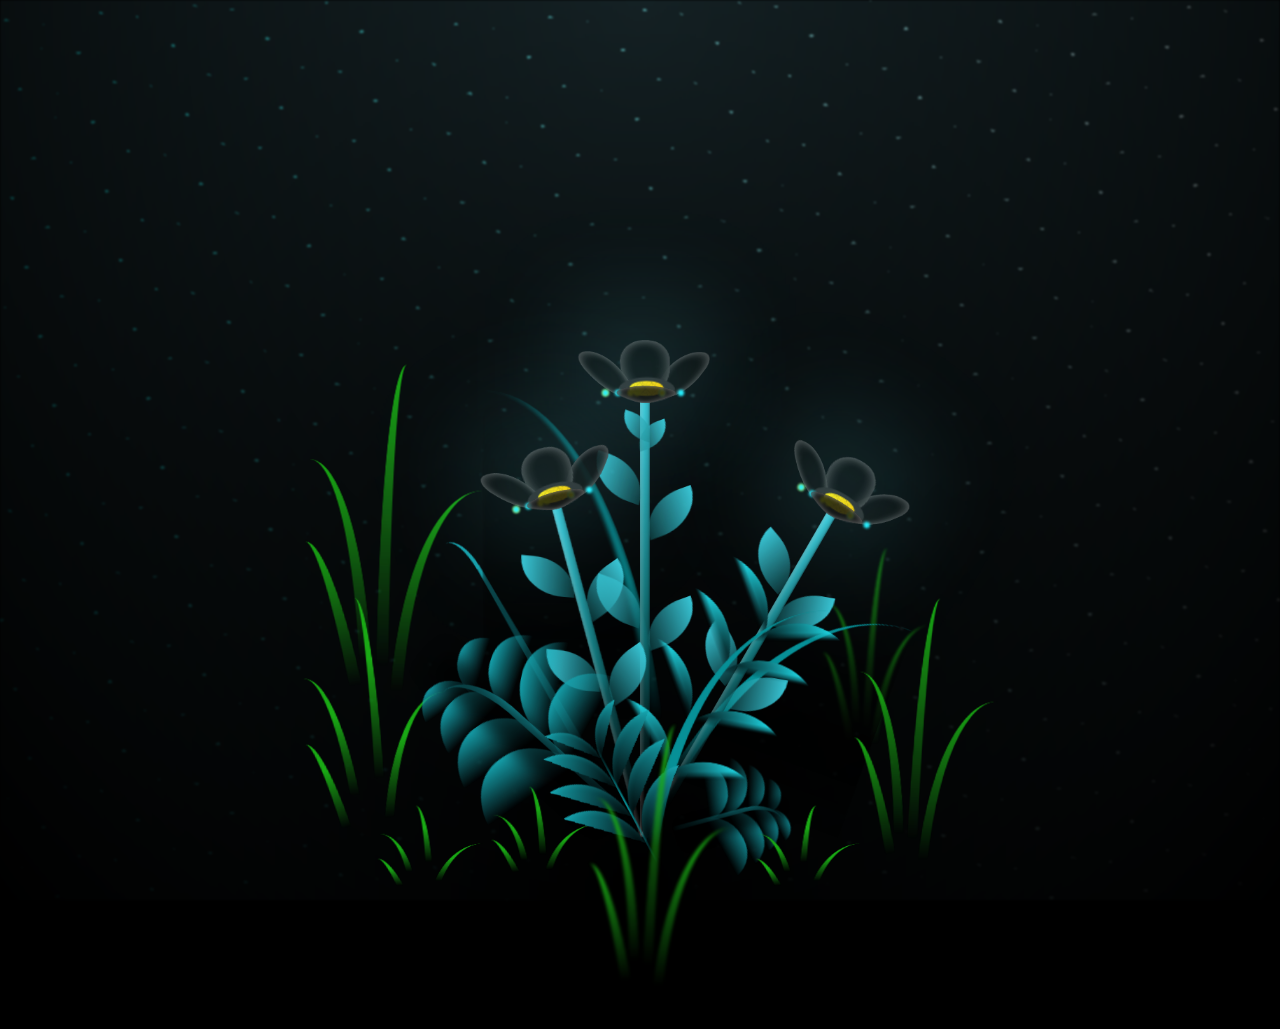
<file: cuerpo.html>
<!DOCTYPE html>
<html lang="en">
<head>
  <meta charset="UTF-8">
      <link rel="stylesheet" href="estilos.css">
      <link rel="icon" type="image/png" href="imagenes/stitch.jpg">

  <meta name="viewport" content="width=device-width, initial-scale=1.0">
  <title>Feliz Cumpleaños ❤️</title>
</head>
<body class="not-loaded">
  
             <div class="night"></div>
        <div class="flowers">
          <div class="flower flower--1">
            <div class="flower__leafs flower__leafs--1">
              <div class="flower__leaf flower__leaf--1"></div>
              <div class="flower__leaf flower__leaf--2"></div>
              <div class="flower__leaf flower__leaf--3"></div>
              <div class="flower__leaf flower__leaf--4"></div>
              

              <div class="flower__white-circle"></div>
      
              <div class="flower__light flower__light--1"></div>
              <div class="flower__light flower__light--2"></div>
              <div class="flower__light flower__light--3"></div>
              <div class="flower__light flower__light--4"></div>
              <div class="flower__light flower__light--5"></div>
              <div class="flower__light flower__light--6"></div>
              <div class="flower__light flower__light--7"></div>
              <div class="flower__light flower__light--8"></div>
      
            </div>
            <div class="flower__line">
              <div class="flower__line__leaf flower__line__leaf--1"></div>
              <div class="flower__line__leaf flower__line__leaf--2"></div>
              <div class="flower__line__leaf flower__line__leaf--3"></div>
              <div class="flower__line__leaf flower__line__leaf--4"></div>
              <div class="flower__line__leaf flower__line__leaf--5"></div>
              <div class="flower__line__leaf flower__line__leaf--6"></div>
            </div>
          </div>
      
          <div class="flower flower--2">
            <div class="flower__leafs flower__leafs--2">
              <div class="flower__leaf flower__leaf--1"></div>
              <div class="flower__leaf flower__leaf--2"></div>
              <div class="flower__leaf flower__leaf--3"></div>
              <div class="flower__leaf flower__leaf--4"></div>
              <div class="flower__white-circle"></div>
      
              <div class="flower__light flower__light--1"></div>
              <div class="flower__light flower__light--2"></div>
              <div class="flower__light flower__light--3"></div>
              <div class="flower__light flower__light--4"></div>
              <div class="flower__light flower__light--5"></div>
              <div class="flower__light flower__light--6"></div>
              <div class="flower__light flower__light--7"></div>
              <div class="flower__light flower__light--8"></div>
      
            </div>
            <div class="flower__line">
              <div class="flower__line__leaf flower__line__leaf--1"></div>
              <div class="flower__line__leaf flower__line__leaf--2"></div>
              <div class="flower__line__leaf flower__line__leaf--3"></div>
              <div class="flower__line__leaf flower__line__leaf--4"></div>
            </div>
          </div>
      
          <div class="flower flower--3">
            <div class="flower__leafs flower__leafs--3">
              <div class="flower__leaf flower__leaf--1"></div>
              <div class="flower__leaf flower__leaf--2"></div>
              <div class="flower__leaf flower__leaf--3"></div>
              <div class="flower__leaf flower__leaf--4"></div>
              <div class="flower__white-circle"></div>
      
              <div class="flower__light flower__light--1"></div>
              <div class="flower__light flower__light--2"></div>
              <div class="flower__light flower__light--3"></div>
              <div class="flower__light flower__light--4"></div>
              <div class="flower__light flower__light--5"></div>
              <div class="flower__light flower__light--6"></div>
              <div class="flower__light flower__light--7"></div>
              <div class="flower__light flower__light--8"></div>
      
            </div>
            <div class="flower__line">
              <div class="flower__line__leaf flower__line__leaf--1"></div>
              <div class="flower__line__leaf flower__line__leaf--2"></div>
              <div class="flower__line__leaf flower__line__leaf--3"></div>
              <div class="flower__line__leaf flower__line__leaf--4"></div>
            </div>
          </div>
      
          <div class="grow-ans" style="--d:1.2s">
            <div class="flower__g-long">
              <div class="flower__g-long__top"></div>
              <div class="flower__g-long__bottom"></div>
            </div>
          </div>
      
          <div class="growing-grass">
            <div class="flower__grass flower__grass--1">
              <div class="flower__grass--top"></div>
              <div class="flower__grass--bottom"></div>
              <div class="flower__grass__leaf flower__grass__leaf--1"></div>
              <div class="flower__grass__leaf flower__grass__leaf--2"></div>
              <div class="flower__grass__leaf flower__grass__leaf--3"></div>
              <div class="flower__grass__leaf flower__grass__leaf--4"></div>
              <div class="flower__grass__leaf flower__grass__leaf--5"></div>
              <div class="flower__grass__leaf flower__grass__leaf--6"></div>
              <div class="flower__grass__leaf flower__grass__leaf--7"></div>
              <div class="flower__grass__leaf flower__grass__leaf--8"></div>
              <div class="flower__grass__overlay"></div>
            </div>
          </div>
      
          <div class="growing-grass">
            <div class="flower__grass flower__grass--2">
              <div class="flower__grass--top"></div>
              <div class="flower__grass--bottom"></div>
              <div class="flower__grass__leaf flower__grass__leaf--1"></div>
              <div class="flower__grass__leaf flower__grass__leaf--2"></div>
              <div class="flower__grass__leaf flower__grass__leaf--3"></div>
              <div class="flower__grass__leaf flower__grass__leaf--4"></div>
              <div class="flower__grass__leaf flower__grass__leaf--5"></div>
              <div class="flower__grass__leaf flower__grass__leaf--6"></div>
              <div class="flower__grass__leaf flower__grass__leaf--7"></div>
              <div class="flower__grass__leaf flower__grass__leaf--8"></div>
              <div class="flower__grass__overlay"></div>
            </div>
          </div>
      
          <div class="grow-ans" style="--d:2.4s">
            <div class="flower__g-right flower__g-right--1">
              <div class="leaf"></div>
            </div>
          </div>
      
          <div class="grow-ans" style="--d:2.8s">
            <div class="flower__g-right flower__g-right--2">
              <div class="leaf"></div>
            </div>
          </div>
      
          <div class="grow-ans" style="--d:2.8s">
            <div class="flower__g-front">
              <div class="flower__g-front__leaf-wrapper flower__g-front__leaf-wrapper--1">
                <div class="flower__g-front__leaf"></div>
              </div>
              <div class="flower__g-front__leaf-wrapper flower__g-front__leaf-wrapper--2">
                <div class="flower__g-front__leaf"></div>
              </div>
              <div class="flower__g-front__leaf-wrapper flower__g-front__leaf-wrapper--3">
                <div class="flower__g-front__leaf"></div>
              </div>
              <div class="flower__g-front__leaf-wrapper flower__g-front__leaf-wrapper--4">
                <div class="flower__g-front__leaf"></div>
              </div>
              <div class="flower__g-front__leaf-wrapper flower__g-front__leaf-wrapper--5">
                <div class="flower__g-front__leaf"></div>
              </div>
              <div class="flower__g-front__leaf-wrapper flower__g-front__leaf-wrapper--6">
                <div class="flower__g-front__leaf"></div>
              </div>
              <div class="flower__g-front__leaf-wrapper flower__g-front__leaf-wrapper--7">
                <div class="flower__g-front__leaf"></div>
              </div>
              <div class="flower__g-front__leaf-wrapper flower__g-front__leaf-wrapper--8">
                <div class="flower__g-front__leaf"></div>
              </div>
              <div class="flower__g-front__line"></div>
            </div>
          </div>
      
          <div class="grow-ans" style="--d:3.2s">
            <div class="flower__g-fr">
              <div class="leaf"></div>
              <div class="flower__g-fr__leaf flower__g-fr__leaf--1"></div>
              <div class="flower__g-fr__leaf flower__g-fr__leaf--2"></div>
              <div class="flower__g-fr__leaf flower__g-fr__leaf--3"></div>
              <div class="flower__g-fr__leaf flower__g-fr__leaf--4"></div>
              <div class="flower__g-fr__leaf flower__g-fr__leaf--5"></div>
              <div class="flower__g-fr__leaf flower__g-fr__leaf--6"></div>
              <div class="flower__g-fr__leaf flower__g-fr__leaf--7"></div>
              <div class="flower__g-fr__leaf flower__g-fr__leaf--8"></div>
            </div>
          </div>
      
          <div class="long-g long-g--0">
            <div class="grow-ans" style="--d:3s">
              <div class="leaf leaf--0"></div>
            </div>
            <div class="grow-ans" style="--d:2.2s">
              <div class="leaf leaf--1"></div>
            </div>
            <div class="grow-ans" style="--d:3.4s">
              <div class="leaf leaf--2"></div>
            </div>
            <div class="grow-ans" style="--d:3.6s">
              <div class="leaf leaf--3"></div>
            </div>
          </div>
      
          <div class="long-g long-g--1">
            <div class="grow-ans" style="--d:3.6s">
              <div class="leaf leaf--0"></div>
            </div>
            <div class="grow-ans" style="--d:3.8s">
              <div class="leaf leaf--1"></div>
            </div>
            <div class="grow-ans" style="--d:4s">
              <div class="leaf leaf--2"></div>
            </div>
            <div class="grow-ans" style="--d:4.2s">
              <div class="leaf leaf--3"></div>
            </div>
          </div>
      
          <div class="long-g long-g--2">
            <div class="grow-ans" style="--d:4s">
              <div class="leaf leaf--0"></div>
            </div>
            <div class="grow-ans" style="--d:4.2s">
              <div class="leaf leaf--1"></div>
            </div>
            <div class="grow-ans" style="--d:4.4s">
              <div class="leaf leaf--2"></div>
            </div>
            <div class="grow-ans" style="--d:4.6s">
              <div class="leaf leaf--3"></div>
            </div>
          </div>
      
          <div class="long-g long-g--3">
            <div class="grow-ans" style="--d:4s">
              <div class="leaf leaf--0"></div>
            </div>
            <div class="grow-ans" style="--d:4.2s">
              <div class="leaf leaf--1"></div>
            </div>
            <div class="grow-ans" style="--d:3s">
              <div class="leaf leaf--2"></div>
            </div>
            <div class="grow-ans" style="--d:3.6s">
              <div class="leaf leaf--3"></div>
            </div>
          </div>
      
          <div class="long-g long-g--4">
            <div class="grow-ans" style="--d:4s">
              <div class="leaf leaf--0"></div>
            </div>
            <div class="grow-ans" style="--d:4.2s">
              <div class="leaf leaf--1"></div>
            </div>
            <div class="grow-ans" style="--d:3s">
              <div class="leaf leaf--2"></div>
            </div>
            <div class="grow-ans" style="--d:3.6s">
              <div class="leaf leaf--3"></div>
            </div>
          </div>
      
          <div class="long-g long-g--5">
            <div class="grow-ans" style="--d:4s">
              <div class="leaf leaf--0"></div>
            </div>
            <div class="grow-ans" style="--d:4.2s">
              <div class="leaf leaf--1"></div>
            </div>
            <div class="grow-ans" style="--d:3s">
              <div class="leaf leaf--2"></div>
            </div>
            <div class="grow-ans" style="--d:3.6s">
              <div class="leaf leaf--3"></div>
            </div>
          </div>
      
          <div class="long-g long-g--6">
            <div class="grow-ans" style="--d:4.2s">
              <div class="leaf leaf--0"></div>
            </div>
            <div class="grow-ans" style="--d:4.4s">
              <div class="leaf leaf--1"></div>
            </div>
            <div class="grow-ans" style="--d:4.6s">
              <div class="leaf leaf--2"></div>
            </div>
            <div class="grow-ans" style="--d:4.8s">
              <div class="leaf leaf--3"></div>
            </div>
          </div>
      
          <div class="long-g long-g--7">
            <div class="grow-ans" style="--d:3s">
              <div class="leaf leaf--0"></div>
            </div>
            <div class="grow-ans" style="--d:3.2s">
              <div class="leaf leaf--1"></div>
            </div>
            <div class="grow-ans" style="--d:3.5s">
              <div class="leaf leaf--2"></div>
            </div>
            <div class="grow-ans" style="--d:3.6s">
              <div class="leaf leaf--3"></div>
            </div>
          </div>
        </div>
      

    <div class="main-content">
    <h1 class="birthday-title">¡Feliz Cumpleaños Mi Cami Belén❤️!</h1>
    
    <div class="message">
      <p>En este día tan especial, quiero recordarte lo importante que eres para mí. Cada momento a tu lado es un regalo, y hoy quiero celebrarte por la persona maravillosa que eres.</p>
      <p>Espero que disfrutes este pequeño detalle que preparé con todo mi cariño.</p>
      <p>Con todo mi amor,<br>Tu novio</p>
    </div>
    
    <h2>Momentos Especiales....😊</h2>
    <div class="gallery">
      <div class="gallery-item">
        <img src="floppy.jpg" alt="Floppy">
        <div class="gallery-caption">Mi razón de sonreír</div>
      </div>
      <div class="gallery-item">
        <img src="flooo.jpg" alt="Floppy pequeño">
        <div class="gallery-caption">Con su compañero fiel</div>
      </div>
      <div class="gallery-item">
        <img src="cami.jpg" alt="Ariana y Cami + Floppy de pequeños">
        <div class="gallery-caption">Dos ángeles juntas</div>
      </div>
      <div class="gallery-item">
        <img src="cumpleCami.jpg" alt="Cumpleaños 19 de Cami">
        <div class="gallery-caption">Con su compañero fiel</div>
      </div>
      <div class="gallery-item">
        <img src="flo elegante.jpg" alt="15 años de Cami">
        <div class="gallery-caption">Dos ángeles juntas</div>
      </div>
    </div>
    
    <div class="message">
      <p>Gracias por ser mi compañera, mi apoyo y mi mayor alegría. Que este año que comienza esté lleno de bendiciones, amor y felicidad.</p>
      <p>Te amo más de lo que las palabras pueden expresar.</p>
    </div>
  </div>

  <script>
    // Animación de entrada para el contenido
    document.addEventListener('DOMContentLoaded', () => {
      const mainContent = document.querySelector('.main-content');
      mainContent.style.animation = "fadeIn 1.5s";
    });
  </script>
      </body>
</html>  
   

</html>
</file>
<file: estilos.css>
*,
*::after,
*::before {
  padding: 0;
  margin: 0;
  box-sizing: border-box;
}

:root {
  --dark-color: #000;
}

body {
  display: flex;
  align-items: flex-end;
  justify-content: center;
  min-height: 100vh;
  background-color: var(--dark-color);
  overflow: hidden;
  perspective: 1000px;
}

.night {
  position: fixed;
  left: 50%;
  top: 0;
  transform: translateX(-50%);
  width: 100%;
  height: 100%;
  filter: blur(0.1vmin);
  background-image: radial-gradient(ellipse at top, transparent 0%, var(--dark-color)), radial-gradient(ellipse at bottom, var(--dark-color), rgba(145, 233, 255, 0.2)), repeating-linear-gradient(220deg, black 0px, black 19px, transparent 19px, transparent 22px), repeating-linear-gradient(189deg, black 0px, black 19px, transparent 19px, transparent 22px), repeating-linear-gradient(148deg, black 0px, black 19px, transparent 19px, transparent 22px), linear-gradient(90deg, #00fffa, #f0f0f0);
}

.flowers {
  position: relative;
  transform: scale(0.7);
}

.flower {
  position: absolute;
  bottom: 10vmin;
  transform-origin: bottom center;
  z-index: 10;
  --fl-speed: 0.8s;
}
.flower--1 {
  animation: moving-flower-1 4s linear infinite;
}
.flower--1 .flower__line {
  height: 70vmin;
  animation-delay: 0.3s;
}
.flower--1 .flower__line__leaf--1 {
  animation: blooming-leaf-right var(--fl-speed) 1.6s backwards;
}
.flower--1 .flower__line__leaf--2 {
  animation: blooming-leaf-right var(--fl-speed) 1.4s backwards;
}
.flower--1 .flower__line__leaf--3 {
  animation: blooming-leaf-left var(--fl-speed) 1.2s backwards;
}
.flower--1 .flower__line__leaf--4 {
  animation: blooming-leaf-left var(--fl-speed) 1s backwards;
}
.flower--1 .flower__line__leaf--5 {
  animation: blooming-leaf-right var(--fl-speed) 1.8s backwards;
}
.flower--1 .flower__line__leaf--6 {
  animation: blooming-leaf-left var(--fl-speed) 2s backwards;
}
.flower--2 {
  left: 50%;
  transform: rotate(30deg);
  animation: moving-flower-2 4s linear infinite;
}
.flower--2 .flower__line {
  height: 60vmin;
  animation-delay: 0.8s;
}
.flower--2 .flower__line__leaf--1 {
  animation: blooming-leaf-right var(--fl-speed) 1.9s backwards;
}
.flower--2 .flower__line__leaf--2 {
  animation: blooming-leaf-right var(--fl-speed) 1.7s backwards;
}
.flower--2 .flower__line__leaf--3 {
  animation: blooming-leaf-left var(--fl-speed) 1.5s backwards;
}
.flower--2 .flower__line__leaf--4 {
  animation: blooming-leaf-left var(--fl-speed) 1.3s backwards;
}
.flower--3 {
  left: 50%;
  transform: rotate(-15deg);
  animation: moving-flower-3 4s linear infinite;
}
.flower--3 .flower__line {
  animation-delay: 0.9s;
}
.flower--3 .flower__line__leaf--1 {
  animation: blooming-leaf-right var(--fl-speed) 2.5s backwards;
}
.flower--3 .flower__line__leaf--2 {
  animation: blooming-leaf-right var(--fl-speed) 2.3s backwards;
}
.flower--3 .flower__line__leaf--3 {
  animation: blooming-leaf-left var(--fl-speed) 2.1s backwards;
}
.flower--3 .flower__line__leaf--4 {
  animation: blooming-leaf-left var(--fl-speed) 1.9s backwards;
}
.flower__leafs {
  position: relative;
  animation: blooming-flower 2s backwards;
}
.flower__leafs--1 {
  animation-delay: 1.1s;
}
.flower__leafs--2 {
  animation-delay: 1.4s;
}
.flower__leafs--3 {
  animation-delay: 1.7s;
}
.flower__leafs::after {
  content: "";
  position: absolute;
  left: 0;
  top: 0;
  transform: translate(-50%, -100%);
  width: 8vmin;
  height: 8vmin;
  background-color: #6bf0ff;
  filter: blur(10vmin);
}
.flower__leaf {
  position: absolute;
  bottom: 0;
  left: 50%;
  width: 8vmin;
  height: 11vmin;
  border-radius: 51% 49% 47% 53%/44% 45% 55% 69%;
   background-color: #000000;
  background-image: linear-gradient(to top, #0e0f0e, #090909);
  transform-origin: bottom center;
  opacity: 0.9;
  box-shadow: inset 0 0 2vmin rgba(255, 255, 255, 0.5);
}
.flower__leaf--1 {
  transform: translate(-10%, 1%) rotateY(40deg) rotateX(-50deg);
}
.flower__leaf--2 {
  transform: translate(-50%, -4%) rotateX(40deg);
}
.flower__leaf--3 {
  transform: translate(-90%, 0%) rotateY(45deg) rotateX(50deg);
}
.flower__leaf--4 {
  width: 8vmin;
  height: 8vmin;
  transform-origin: bottom left;
  border-radius: 4vmin 10vmin 4vmin 4vmin;
  transform: translate(0%, 18%) rotateX(70deg) rotate(-43deg);
  background-image: linear-gradient(to top, #0e0f0e, #090909);
  z-index: 1;
  opacity: 0.8;
}
.flower__white-circle {
  position: absolute;
  left: -3.5vmin;
  top: -3vmin;
  width: 9vmin;
  height: 4vmin;
  border-radius: 50%;
  background-color: #2c2c2c;;
}
.flower__white-circle::after {
  content: "";
  position: absolute;
  left: 50%;
  top: 45%;
  transform: translate(-50%, -50%);
  width: 60%;
  height: 60%;
  border-radius: inherit;
  background-image: repeating-linear-gradient(135deg, rgba(0, 0, 0, 0.03) 0px, rgba(0, 0, 0, 0.03) 1px, transparent 1px, transparent 12px), repeating-linear-gradient(45deg, rgba(0, 0, 0, 0.03) 0px, rgba(0, 0, 0, 0.03) 1px, transparent 1px, transparent 12px), repeating-linear-gradient(67.5deg, rgba(0, 0, 0, 0.03) 0px, rgba(0, 0, 0, 0.03) 1px, transparent 1px, transparent 12px), repeating-linear-gradient(135deg, rgba(0, 0, 0, 0.03) 0px, rgba(0, 0, 0, 0.03) 1px, transparent 1px, transparent 12px), repeating-linear-gradient(45deg, rgba(0, 0, 0, 0.03) 0px, rgba(0, 0, 0, 0.03) 1px, transparent 1px, transparent 12px), repeating-linear-gradient(112.5deg, rgba(0, 0, 0, 0.03) 0px, rgba(0, 0, 0, 0.03) 1px, transparent 1px, transparent 12px), repeating-linear-gradient(112.5deg, rgba(0, 0, 0, 0.03) 0px, rgba(0, 0, 0, 0.03) 1px, transparent 1px, transparent 12px), repeating-linear-gradient(45deg, rgba(0, 0, 0, 0.03) 0px, rgba(0, 0, 0, 0.03) 1px, transparent 1px, transparent 12px), repeating-linear-gradient(22.5deg, rgba(0, 0, 0, 0.03) 0px, rgba(0, 0, 0, 0.03) 1px, transparent 1px, transparent 12px), repeating-linear-gradient(45deg, rgba(0, 0, 0, 0.03) 0px, rgba(0, 0, 0, 0.03) 1px, transparent 1px, transparent 12px), repeating-linear-gradient(22.5deg, rgba(0, 0, 0, 0.03) 0px, rgba(0, 0, 0, 0.03) 1px, transparent 1px, transparent 12px), repeating-linear-gradient(135deg, rgba(0, 0, 0, 0.03) 0px, rgba(0, 0, 0, 0.03) 1px, transparent 1px, transparent 12px), repeating-linear-gradient(157.5deg, rgba(0, 0, 0, 0.03) 0px, rgba(0, 0, 0, 0.03) 1px, transparent 1px, transparent 12px), repeating-linear-gradient(67.5deg, rgba(0, 0, 0, 0.03) 0px, rgba(0, 0, 0, 0.03) 1px, transparent 1px, transparent 12px), repeating-linear-gradient(67.5deg, rgba(0, 0, 0, 0.03) 0px, rgba(0, 0, 0, 0.03) 1px, transparent 1px, transparent 12px), linear-gradient(90deg, #ffeb12, #ffce00);
}
.flower__line {
  height: 55vmin;
  width: 1.5vmin;
  background-image: linear-gradient(to left, rgba(0, 0, 0, 0.2), transparent, rgba(255, 255, 255, 0.2)), linear-gradient(to top, transparent 10%, #14757a, #39c6d6);
  box-shadow: inset 0 0 2px rgba(0, 0, 0, 0.5);
  animation: grow-flower-tree 4s backwards;
}
.flower__line__leaf {
  --w: 7vmin;
  --h: calc(var(--w) + 2vmin);
  position: absolute;
  top: 20%;
  left: 90%;
  width: var(--w);
  height: var(--h);
  border-top-right-radius: var(--h);
  border-bottom-left-radius: var(--h);
  background-image: linear-gradient(to top, rgba(20, 117, 122, 0.4), #39c6d6);
}
.flower__line__leaf--1 {
  transform: rotate(70deg) rotateY(30deg);
}
.flower__line__leaf--2 {
  top: 45%;
  transform: rotate(70deg) rotateY(30deg);
}
.flower__line__leaf--3, .flower__line__leaf--4, .flower__line__leaf--6 {
  border-top-right-radius: 0;
  border-bottom-left-radius: 0;
  border-top-left-radius: var(--h);
  border-bottom-right-radius: var(--h);
  left: -460%;
  top: 12%;
  transform: rotate(-70deg) rotateY(30deg);
}
.flower__line__leaf--4 {
  top: 40%;
}
.flower__line__leaf--5 {
  top: 0;
  transform-origin: left;
  transform: rotate(70deg) rotateY(30deg) scale(0.6);
}
.flower__line__leaf--6 {
  top: -2%;
  left: -450%;
  transform-origin: right;
  transform: rotate(-70deg) rotateY(30deg) scale(0.6);
}
.flower__light {
  position: absolute;
  bottom: 0vmin;
  width: 1vmin;
  height: 1vmin;
  background-color: #fffb00;
  border-radius: 50%;
  filter: blur(0.2vmin);
  animation: light-ans 4s linear infinite backwards;
}
.flower__light:nth-child(odd) {
  background-color: #23f0ff;
}
.flower__light--1 {
  left: -2vmin;
  animation-delay: 1s;
}
.flower__light--2 {
  left: 3vmin;
  animation-delay: 0.5s;
}
.flower__light--3 {
  left: -6vmin;
  animation-delay: 0.3s;
}
.flower__light--4 {
  left: 6vmin;
  animation-delay: 0.9s;
}
.flower__light--5 {
  left: -1vmin;
  animation-delay: 1.5s;
}
.flower__light--6 {
  left: -4vmin;
  animation-delay: 3s;
}
.flower__light--7 {
  left: 3vmin;
  animation-delay: 2s;
}
.flower__light--8 {
  left: -6vmin;
  animation-delay: 3.5s;
}
.flower__grass {
  --c: #159faa;
  --line-w: 1.5vmin;
  position: absolute;
  bottom: 12vmin;
  left: -7vmin;
  display: flex;
  flex-direction: column;
  align-items: flex-end;
  z-index: 20;
  transform-origin: bottom center;
  transform: rotate(-48deg) rotateY(40deg);
}
.flower__grass--1 {
  animation: moving-grass 2s linear infinite;
}
.flower__grass--2 {
  left: 2vmin;
  bottom: 10vmin;
  transform: scale(0.5) rotate(75deg) rotateX(10deg) rotateY(-200deg);
  opacity: 0.8;
  z-index: 0;
  animation: moving-grass--2 1.5s linear infinite;
}
.flower__grass--top {
  width: 7vmin;
  height: 10vmin;
  border-top-right-radius: 100%;
  border-right: var(--line-w) solid var(--c);
  transform-origin: bottom center;
  transform: rotate(-2deg);
}
.flower__grass--bottom {
  margin-top: -2px;
  width: var(--line-w);
  height: 25vmin;
  background-image: linear-gradient(to top, transparent, var(--c));
}
.flower__grass__leaf {
  --size: 10vmin;
  position: absolute;
  width: calc(var(--size) * 2.1);
  height: var(--size);
  border-top-left-radius: var(--size);
  border-top-right-radius: var(--size);
  background-image: linear-gradient(to top, transparent, transparent 30%, var(--c));
  z-index: 100;
}
.flower__grass__leaf--1 {
  top: -6%;
  left: 30%;
  --size: 6vmin;
  transform: rotate(-20deg);
  animation: growing-grass-ans--1 2s 2.6s backwards;
}
@keyframes growing-grass-ans--1 {
  0% {
    transform-origin: bottom left;
    transform: rotate(-20deg) scale(0);
  }
}
.flower__grass__leaf--2 {
  top: -5%;
  left: -110%;
  --size: 6vmin;
  transform: rotate(10deg);
  animation: growing-grass-ans--2 2s 2.4s linear backwards;
}
@keyframes growing-grass-ans--2 {
  0% {
    transform-origin: bottom right;
    transform: rotate(10deg) scale(0);
  }
}
.flower__grass__leaf--3 {
  top: 5%;
  left: 60%;
  --size: 8vmin;
  transform: rotate(-18deg) rotateX(-20deg);
  animation: growing-grass-ans--3 2s 2.2s linear backwards;
}
@keyframes growing-grass-ans--3 {
  0% {
    transform-origin: bottom left;
    transform: rotate(-18deg) rotateX(-20deg) scale(0);
  }
}
.flower__grass__leaf--4 {
  top: 6%;
  left: -135%;
  --size: 8vmin;
  transform: rotate(2deg);
  animation: growing-grass-ans--4 2s 2s linear backwards;
}
@keyframes growing-grass-ans--4 {
  0% {
    transform-origin: bottom right;
    transform: rotate(2deg) scale(0);
  }
}
.flower__grass__leaf--5 {
  top: 20%;
  left: 60%;
  --size: 10vmin;
  transform: rotate(-24deg) rotateX(-20deg);
  animation: growing-grass-ans--5 2s 1.8s linear backwards;
}
@keyframes growing-grass-ans--5 {
  0% {
    transform-origin: bottom left;
    transform: rotate(-24deg) rotateX(-20deg) scale(0);
  }
}
.flower__grass__leaf--6 {
  top: 22%;
  left: -180%;
  --size: 10vmin;
  transform: rotate(10deg);
  animation: growing-grass-ans--6 2s 1.6s linear backwards;
}
@keyframes growing-grass-ans--6 {
  0% {
    transform-origin: bottom right;
    transform: rotate(10deg) scale(0);
  }
}
.flower__grass__leaf--7 {
  top: 39%;
  left: 70%;
  --size: 10vmin;
  transform: rotate(-10deg);
  animation: growing-grass-ans--7 2s 1.4s linear backwards;
}
@keyframes growing-grass-ans--7 {
  0% {
    transform-origin: bottom left;
    transform: rotate(-10deg) scale(0);
  }
}
.flower__grass__leaf--8 {
  top: 40%;
  left: -215%;
  --size: 11vmin;
  transform: rotate(10deg);
  animation: growing-grass-ans--8 2s 1.2s linear backwards;
}
@keyframes growing-grass-ans--8 {
  0% {
    transform-origin: bottom right;
    transform: rotate(10deg) scale(0);
  }
}
.flower__grass__overlay {
  position: absolute;
  top: -10%;
  right: 0%;
  width: 100%;
  height: 100%;
  background-color: rgba(0, 0, 0, 0.6);
  filter: blur(1.5vmin);
  z-index: 100;
}
.flower__g-long {
  --w: 2vmin;
  --h: 6vmin;
  --c: #159faa;
  position: absolute;
  bottom: 10vmin;
  left: -3vmin;
  transform-origin: bottom center;
  transform: rotate(-30deg) rotateY(-20deg);
  display: flex;
  flex-direction: column;
  align-items: flex-end;
  animation: flower-g-long-ans 3s linear infinite;
}
@keyframes flower-g-long-ans {
  0%, 100% {
    transform: rotate(-30deg) rotateY(-20deg);
  }
  50% {
    transform: rotate(-32deg) rotateY(-20deg);
  }
}
.flower__g-long__top {
  top: calc(var(--h) * -1);
  width: calc(var(--w) + 1vmin);
  height: var(--h);
  border-top-right-radius: 100%;
  border-right: 0.7vmin solid var(--c);
  transform: translate(-0.7vmin, 1vmin);
}
.flower__g-long__bottom {
  width: var(--w);
  height: 50vmin;
  transform-origin: bottom center;
  background-image: linear-gradient(to top, transparent 30%, var(--c));
  box-shadow: inset 0 0 2px rgba(0, 0, 0, 0.5);
  clip-path: polygon(35% 0, 65% 1%, 100% 100%, 0% 100%);
}
.flower__g-right {
  position: absolute;
  bottom: 6vmin;
  left: -2vmin;
  transform-origin: bottom left;
  transform: rotate(20deg);
}
.flower__g-right .leaf {
  width: 30vmin;
  height: 50vmin;
  border-top-left-radius: 100%;
  border-left: 2vmin solid #079097;
  background-image: linear-gradient(to bottom, transparent, var(--dark-color) 60%);
  mask-image: linear-gradient(to top, transparent 30%, #079097 60%);
}
.flower__g-right--1 {
  animation: flower-g-right-ans 2.5s linear infinite;
}
.flower__g-right--2 {
  left: 5vmin;
  transform: rotateY(-180deg);
  animation: flower-g-right-ans--2 3s linear infinite;
}
.flower__g-right--2 .leaf {
  height: 75vmin;
  filter: blur(0.3vmin);
  opacity: 0.8;
}
@keyframes flower-g-right-ans {
  0%, 100% {
    transform: rotate(20deg);
  }
  50% {
    transform: rotate(24deg) rotateX(-20deg);
  }
}
@keyframes flower-g-right-ans--2 {
  0%, 100% {
    transform: rotateY(-180deg) rotate(0deg) rotateX(-20deg);
  }
  50% {
    transform: rotateY(-180deg) rotate(6deg) rotateX(-20deg);
  }
}
.flower__g-front {
  position: absolute;
  bottom: 6vmin;
  left: 2.5vmin;
  z-index: 100;
  transform-origin: bottom center;
  transform: rotate(-28deg) rotateY(30deg) scale(1.04);
  animation: flower__g-front-ans 2s linear infinite;
}
@keyframes flower__g-front-ans {
  0%, 100% {
    transform: rotate(-28deg) rotateY(30deg) scale(1.04);
  }
  50% {
    transform: rotate(-35deg) rotateY(40deg) scale(1.04);
  }
}
.flower__g-front__line {
  width: 0.3vmin;
  height: 20vmin;
  background-image: linear-gradient(to top, transparent, #079097, transparent 100%);
  position: relative;
}
.flower__g-front__leaf-wrapper {
  position: absolute;
  top: 0;
  left: 0;
  transform-origin: bottom left;
  transform: rotate(10deg);
}
.flower__g-front__leaf-wrapper:nth-child(even) {
  left: 0vmin;
  transform: rotateY(-180deg) rotate(5deg);
  animation: flower__g-front__leaf-left-ans 1s ease-in backwards;
}
.flower__g-front__leaf-wrapper:nth-child(odd) {
  animation: flower__g-front__leaf-ans 1s ease-in backwards;
}
.flower__g-front__leaf-wrapper--1 {
  top: -8vmin;
  transform: scale(0.7);
  animation: flower__g-front__leaf-ans 1s 5.5s ease-in backwards !important;
}
.flower__g-front__leaf-wrapper--2 {
  top: -8vmin;
  transform: rotateY(-180deg) scale(0.7) !important;
  animation: flower__g-front__leaf-left-ans-2 1s 4.6s ease-in backwards !important;
}
.flower__g-front__leaf-wrapper--3 {
  top: -3vmin;
  animation: flower__g-front__leaf-ans 1s 4.6s ease-in backwards;
}
.flower__g-front__leaf-wrapper--4 {
  top: -3vmin;
  transform: rotateY(-180deg) scale(0.9) !important;
  animation: flower__g-front__leaf-left-ans-2 1s 4.6s ease-in backwards !important;
}
@keyframes flower__g-front__leaf-left-ans-2 {
  0% {
    transform: rotateY(-180deg) scale(0);
  }
}
.flower__g-front__leaf-wrapper--5, .flower__g-front__leaf-wrapper--6 {
  top: 2vmin;
}
.flower__g-front__leaf-wrapper--7, .flower__g-front__leaf-wrapper--8 {
  top: 6.5vmin;
}
.flower__g-front__leaf-wrapper--2 {
  animation-delay: 5.2s !important;
}
.flower__g-front__leaf-wrapper--3 {
  animation-delay: 4.9s !important;
}
.flower__g-front__leaf-wrapper--5 {
  animation-delay: 4.3s !important;
}
.flower__g-front__leaf-wrapper--6 {
  animation-delay: 4.1s !important;
}
.flower__g-front__leaf-wrapper--7 {
  animation-delay: 3.8s !important;
}
.flower__g-front__leaf-wrapper--8 {
  animation-delay: 3.5s !important;
}
@keyframes flower__g-front__leaf-ans {
  0% {
    transform: rotate(10deg) scale(0);
  }
}
@keyframes flower__g-front__leaf-left-ans {
  0% {
    transform: rotateY(-180deg) rotate(5deg) scale(0);
  }
}
.flower__g-front__leaf {
  width: 10vmin;
  height: 10vmin;
  border-radius: 100% 0% 0% 100%/100% 100% 0% 0%;
  box-shadow: inset 0 2px 1vmin rgba(44, 238, 252, 0.2);
  background-image: linear-gradient(to bottom left, transparent, var(--dark-color)), linear-gradient(to bottom right, #159faa 50%, transparent 50%, transparent);
  -webkit-mask-image: linear-gradient(to bottom right, #159faa 50%, transparent 50%, transparent);
  mask-image: linear-gradient(to bottom right, #159faa 50%, transparent 50%, transparent);
}
.flower__g-fr {
  position: absolute;
  bottom: -4vmin;
  left: vmin;
  transform-origin: bottom left;
  z-index: 10;
  animation: flower__g-fr-ans 2s linear infinite;
}
@keyframes flower__g-fr-ans {
  0%, 100% {
    transform: rotate(2deg);
  }
  50% {
    transform: rotate(4deg);
  }
}
.flower__g-fr .leaf {
  width: 30vmin;
  height: 50vmin;
  border-top-left-radius: 100%;
  border-left: 2vmin solid #079097;
  mask-image: linear-gradient(to top, transparent 25%, #079097 50%);
  position: relative;
  z-index: 1;
}
.flower__g-fr__leaf {
  position: absolute;
  top: 0;
  left: 0;
  width: 10vmin;
  height: 10vmin;
  border-radius: 100% 0% 0% 100%/100% 100% 0% 0%;
  box-shadow: inset 0 2px 1vmin rgba(44, 238, 252, 0.2);
  background-image: linear-gradient(to bottom left, transparent, var(--dark-color) 98%), linear-gradient(to bottom right, #23f0ff 45%, transparent 50%, transparent);
  mask-image: linear-gradient(135deg, #159faa 40%, transparent 50%, transparent);
}
.flower__g-fr__leaf--1 {
  left: 20vmin;
  transform: rotate(45deg);
  animation: flower__g-fr-leaft-ans-1 0.5s 5.2s linear backwards;
}
@keyframes flower__g-fr-leaft-ans-1 {
  0% {
    transform-origin: left;
    transform: rotate(45deg) scale(0);
  }
}
.flower__g-fr__leaf--2 {
  left: 12vmin;
  top: -7vmin;
  transform: rotate(25deg) rotateY(-180deg);
  animation: flower__g-fr-leaft-ans-6 0.5s 5s linear backwards;
}
.flower__g-fr__leaf--3 {
  left: 15vmin;
  top: 6vmin;
  transform: rotate(55deg);
  animation: flower__g-fr-leaft-ans-5 0.5s 4.8s linear backwards;
}
.flower__g-fr__leaf--4 {
  left: 6vmin;
  top: -2vmin;
  transform: rotate(25deg) rotateY(-180deg);
  animation: flower__g-fr-leaft-ans-6 0.5s 4.6s linear backwards;
}
.flower__g-fr__leaf--5 {
  left: 10vmin;
  top: 14vmin;
  transform: rotate(55deg);
  animation: flower__g-fr-leaft-ans-5 0.5s 4.4s linear backwards;
}
@keyframes flower__g-fr-leaft-ans-5 {
  0% {
    transform-origin: left;
    transform: rotate(55deg) scale(0);
  }
}
.flower__g-fr__leaf--6 {
  left: 0vmin;
  top: 6vmin;
  transform: rotate(25deg) rotateY(-180deg);
  animation: flower__g-fr-leaft-ans-6 0.5s 4.2s linear backwards;
}
@keyframes flower__g-fr-leaft-ans-6 {
  0% {
    transform-origin: right;
    transform: rotate(25deg) rotateY(-180deg) scale(0);
  }
}
.flower__g-fr__leaf--7 {
  left: 5vmin;
  top: 22vmin;
  transform: rotate(45deg);
  animation: flower__g-fr-leaft-ans-7 0.5s 4s linear backwards;
}
@keyframes flower__g-fr-leaft-ans-7 {
  0% {
    transform-origin: left;
    transform: rotate(45deg) scale(0);
  }
}
.flower__g-fr__leaf--8 {
  left: -4vmin;
  top: 15vmin;
  transform: rotate(15deg) rotateY(-180deg);
  animation: flower__g-fr-leaft-ans-8 0.5s 3.8s linear backwards;
}
@keyframes flower__g-fr-leaft-ans-8 {
  0% {
    transform-origin: right;
    transform: rotate(15deg) rotateY(-180deg) scale(0);
  }
}

.long-g {
  position: absolute;
  bottom: 25vmin;
  left: -42vmin;
  transform-origin: bottom left;
}
.long-g--1 {
  bottom: 0vmin;
  transform: scale(0.8) rotate(-5deg);
}
.long-g--1 .leaf {
mask-image: linear-gradient(to top, transparent 40%, #079097 80%) !important;
}
.long-g--1 .leaf--1 {
  --w: 5vmin;
  --h: 60vmin;
  left: -2vmin;
  transform: rotate(3deg) rotateY(-180deg);
}
.long-g--2, .long-g--3 {
  bottom: -3vmin;
  left: -35vmin;
  transform-origin: center;
  transform: scale(0.6) rotateX(60deg);
}
.long-g--2 .leaf, .long-g--3 .leaf {
  mask-image: linear-gradient(to top, transparent 50%, #079097 80%) !important;
}
.long-g--2 .leaf--1, .long-g--3 .leaf--1 {
  left: -1vmin;
  transform: rotateY(-180deg);
}
.long-g--3 {
  left: -17vmin;
  bottom: 0vmin;
}
.long-g--3 .leaf {
  mask-image: linear-gradient(to top, transparent 40%, #079097 80%) !important;
}
.long-g--4 {
  left: 25vmin;
  bottom: -3vmin;
  transform-origin: center;
  transform: scale(0.6) rotateX(60deg);
}
.long-g--4 .leaf {
  mask-image: linear-gradient(to top, transparent 50%, #079097 80%) !important;
}
.long-g--5 {
  left: 42vmin;
  bottom: 0vmin;
  transform: scale(0.8) rotate(2deg);
}
.long-g--6 {
  left: 0vmin;
  bottom: -20vmin;
  z-index: 100;
  filter: blur(0.3vmin);
  transform: scale(0.8) rotate(2deg);
}
.long-g--7 {
  left: 35vmin;
  bottom: 20vmin;
  z-index: -1;
  filter: blur(0.3vmin);
  transform: scale(0.6) rotate(2deg);
  opacity: 0.7;
}
.long-g .leaf {
  --w: 15vmin;
  --h: 40vmin;
  --c: #1aaa15;
  position: absolute;
  bottom: 0;
  width: var(--w);
  height: var(--h);
  border-top-left-radius: 100%;
  border-left: 2vmin solid var(--c);
  mask-image: linear-gradient(to top, transparent 20%, var(--dark-color));
  transform-origin: bottom center;
}
.long-g .leaf--0 {
  left: 2vmin;
  animation: leaf-ans-1 4s linear infinite;
}
.long-g .leaf--1 {
  --w: 5vmin;
  --h: 60vmin;
  animation: leaf-ans-1 4s linear infinite;
}
.long-g .leaf--2 {
  --w: 10vmin;
  --h: 40vmin;
  left: -0.5vmin;
  bottom: 5vmin;
  transform-origin: bottom left;
  transform: rotateY(-180deg);
  animation: leaf-ans-2 3s linear infinite;
}
.long-g .leaf--3 {
  --w: 5vmin;
  --h: 30vmin;
  left: -1vmin;
  bottom: 3.2vmin;
  transform-origin: bottom left;
  transform: rotate(-10deg) rotateY(-180deg);
  animation: leaf-ans-3 3s linear infinite;
}

@keyframes leaf-ans-1 {
  0%, 100% {
    transform: rotate(-5deg) scale(1);
  }
  50% {
    transform: rotate(5deg) scale(1.1);
  }
}
@keyframes leaf-ans-2 {
  0%, 100% {
    transform: rotateY(-180deg) rotate(5deg);
  }
  50% {
    transform: rotateY(-180deg) rotate(0deg) scale(1.1);
  }
}
@keyframes leaf-ans-3 {
  0%, 100% {
    transform: rotate(-10deg) rotateY(-180deg);
  }
  50% {
    transform: rotate(-20deg) rotateY(-180deg);
  }
}
.grow-ans {
  animation: grow-ans 2s var(--d) backwards;
}

@keyframes grow-ans {
  0% {
    transform: scale(0);
    opacity: 0;
  }
}
@keyframes light-ans {
  0% {
    opacity: 0;
    transform: translateY(0vmin);
  }
  25% {
    opacity: 1;
    transform: translateY(-5vmin) translateX(-2vmin);
  }
  50% {
    opacity: 1;
    transform: translateY(-15vmin) translateX(2vmin);
    filter: blur(0.2vmin);
  }
  75% {
    transform: translateY(-20vmin) translateX(-2vmin);
    filter: blur(0.2vmin);
  }
  100% {
    transform: translateY(-30vmin);
    opacity: 0;
    filter: blur(1vmin);
  }
}
@keyframes moving-flower-1 {
  0%, 100% {
    transform: rotate(2deg);
  }
  50% {
    transform: rotate(-2deg);
  }
}
@keyframes moving-flower-2 {
  0%, 100% {
    transform: rotate(18deg);
  }
  50% {
    transform: rotate(14deg);
  }
}
@keyframes moving-flower-3 {
  0%, 100% {
    transform: rotate(-18deg);
  }
  50% {
    transform: rotate(-20deg) rotateY(-10deg);
  }
}
@keyframes blooming-leaf-right {
  0% {
    transform-origin: left;
    transform: rotate(70deg) rotateY(30deg) scale(0);
  }
}
@keyframes blooming-leaf-left {
  0% {
    transform-origin: right;
    transform: rotate(-70deg) rotateY(30deg) scale(0);
  }
}
@keyframes grow-flower-tree {
  0% {
    height: 0;
    border-radius: 1vmin;
  }
}
@keyframes blooming-flower {
  0% {
    transform: scale(0);
  }
}
@keyframes moving-grass {
  0%, 100% {
    transform: rotate(-48deg) rotateY(40deg);
  }
  50% {
    transform: rotate(-50deg) rotateY(40deg);
  }
}
@keyframes moving-grass--2 {
  0%, 100% {
    transform: scale(0.5) rotate(75deg) rotateX(10deg) rotateY(-200deg);
  }
  50% {
    transform: scale(0.5) rotate(79deg) rotateX(10deg) rotateY(-200deg);
  }
}
.growing-grass {
  animation: growing-grass-ans 1s 2s backwards;
}

@keyframes growing-grass-ans {
  0% {
    transform: scale(0);
  }
}
.not-loaded * {
  animation-play-state: paused !important;
}


  *,
        *::after,
        *::before {
          padding: 0;
          margin: 0;
          box-sizing: border-box;
        }

        :root {
          --dark-color: #000;
        }

        body {
          display: flex;
          align-items: center;
          justify-content: center;
          min-height: 100vh;
          background-color: var(--dark-color);
          overflow: hidden;
          perspective: 1000px;
          font-family: 'Arial', sans-serif;
        }

        .night {
          position: fixed;
          left: 50%;
          top: 0;
          transform: translateX(-50%);
          width: 100%;
          height: 100%;
          filter: blur(0.1vmin);
          background-image: radial-gradient(ellipse at top, transparent 0%, var(--dark-color)), radial-gradient(ellipse at bottom, var(--dark-color), rgba(145, 233, 255, 0.2)), repeating-linear-gradient(220deg, black 0px, black 19px, transparent 19px, transparent 22px), repeating-linear-gradient(189deg, black 0px, black 19px, transparent 19px, transparent 22px), repeating-linear-gradient(148deg, black 0px, black 19px, transparent 19px, transparent 22px), linear-gradient(90deg, #00fffa, #f0f0f0);
          z-index: -1;
        }

        /* Estilos del formulario de acceso */
        .access-container {
           position: relative; /* Cambiado de static a relative */
    z-index: 100; /* Asegura que esté por encima de las flores */
    margin-top: -400px; /* Esto sube el contenedor hacia arriba */
    /* El resto de tus estilos se mantienen igual */
    text-align: center;
    color: white;
    padding: 20px;
    background-color: rgba(0, 0, 0, 0.7);
    border-radius: 10px;
    box-shadow: 0 0 20px rgba(0, 255, 255, 0.5);
    max-width: 90%;
    width: 400px;
        }

        .access-container h1 {
            margin-bottom: 20px;
            color: #00fffa;
        }

        .access-container p {
            margin-bottom: 20px;
        }

        .access-container input {
            padding: 10px;
            width: 100%;
            margin-bottom: 15px;
            border: 1px solid #00fffa;
            background-color: rgba(0, 0, 0, 0.5);
            color: white;
            border-radius: 5px;
            text-align: center;
            font-size: 16px;
        }

        .access-container button {
            padding: 10px 20px;
            background-color: #00fffa;
            color: black;
            border: none;
            border-radius: 5px;
            cursor: pointer;
            font-weight: bold;
            transition: all 0.3s;
        }

        .access-container button:hover {
            background-color: #00e5d1;
            transform: scale(1.05);
        }

        .error-message {
            color: #ff6b6b;
            margin-top: 10px;
            display: none;
        }

        /* Estilos del contenido principal (oculto inicialmente) */
        .main-content {
            display: none;
            width: 100%;
            max-width: 1200px;
            margin: 0 auto;
            padding: 20px;
            color: white;
            text-align: center;
        }

        .birthday-title {
            font-size: 2.5rem;
            margin-bottom: 30px;
            color: #00fffa;
            text-shadow: 0 0 10px rgba(0, 255, 255, 0.5);
        }

        .gallery {
            display: grid;
            grid-template-columns: repeat(auto-fill, minmax(300px, 1fr));
            gap: 20px;
            margin-bottom: 30px;
        }

        .gallery-item {
            position: relative;
            overflow: hidden;
            border-radius: 10px;
            box-shadow: 0 0 15px rgba(0, 255, 255, 0.3);
            transition: transform 0.3s;
            height: 300px;
        }

        .gallery-item:hover {
            transform: scale(1.03);
        }

        .gallery-item img {
            width: 100%;
            height: 100%;
            object-fit: cover;
            transition: transform 0.5s;
        }

        .gallery-item:hover img {
            transform: scale(1.1);
        }

        .gallery-caption {
            position: absolute;
            bottom: 0;
            left: 0;
            right: 0;
            background: linear-gradient(to top, rgba(0,0,0,0.8), transparent);
            padding: 15px;
            color: white;
            text-align: center;
        }

        .message {
            background-color: rgba(0, 0, 0, 0.7);
            padding: 20px;
            border-radius: 10px;
            margin: 30px 0;
            border-left: 3px solid #00fffa;
        }

        /* Tus estilos de flores originales (se mantienen igual) */
        .flowers {
          position: fixed;
          bottom: 0;
          transform: scale(0.7);
          z-index: -1;
        }
</file>
